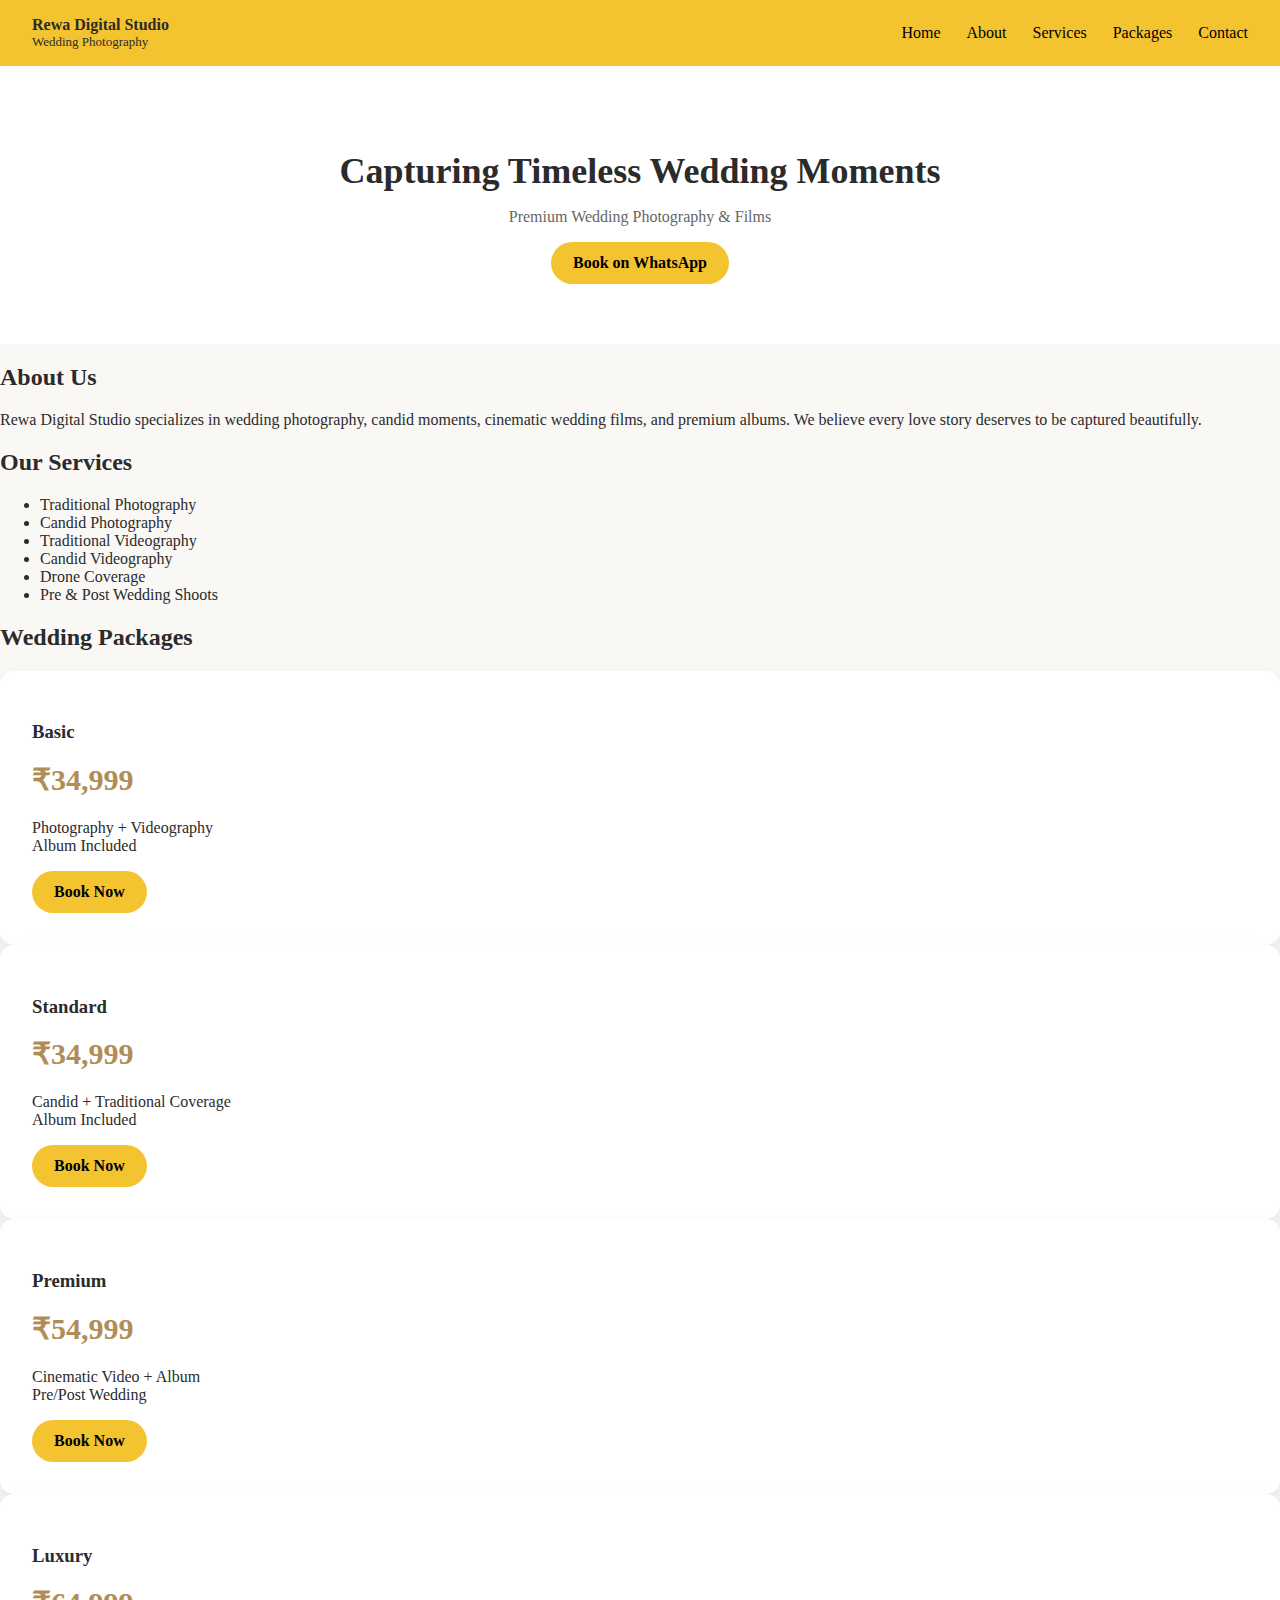
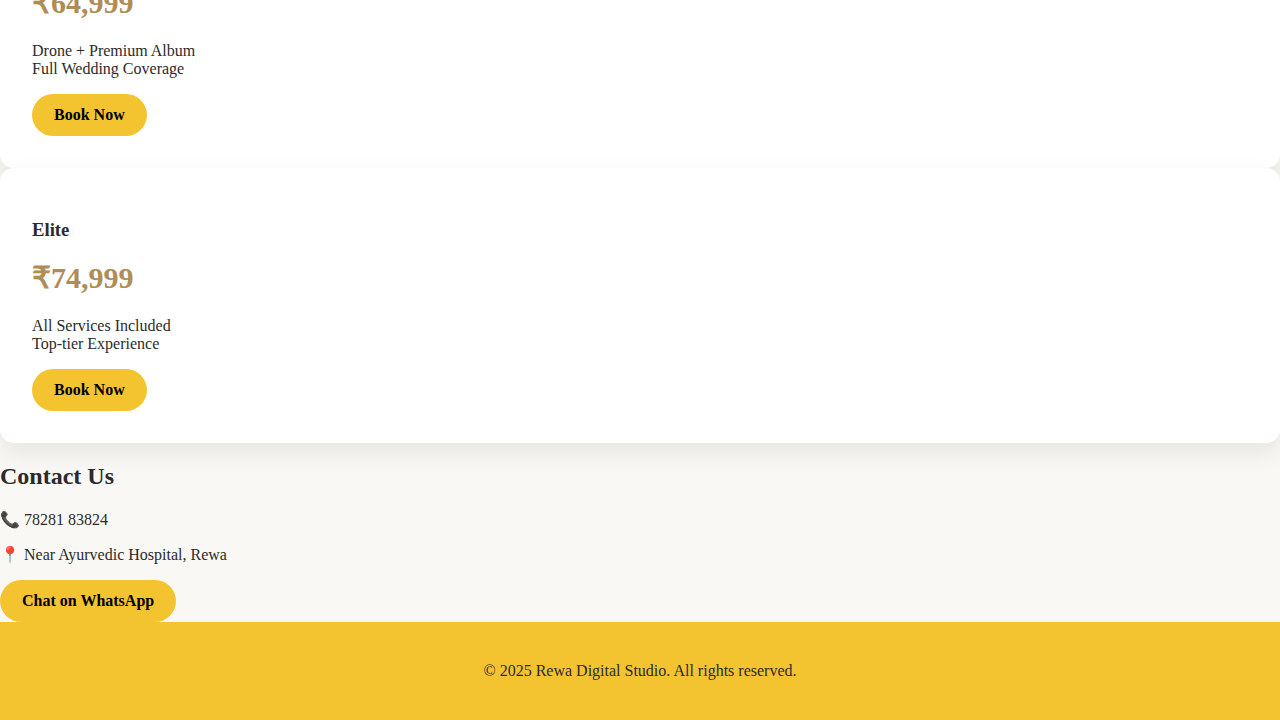
<file: index.html>
<!DOCTYPE html>
<html lang="en">
<head>
  <meta charset="UTF-8" />
  <title>Rewa Digital Studio | Wedding Photography</title>
  <meta name="viewport" content="width=device-width, initial-scale=1.0" />
  <link rel="stylesheet" href="style.css" />
</head>
<body>

<!-- ================= HEADER ================= -->
<header class="header">
  <div class="logo">
    <strong>Rewa Digital Studio</strong>
    <span>Wedding Photography</span>
  </div>
  <nav>
    <a href="#home">Home</a>
    <a href="#about">About</a>
    <a href="#services">Services</a>
    <a href="#packages">Packages</a>
    <a href="#contact">Contact</a>
  </nav>
</header>

<!-- ================= HERO ================= -->
<section id="home" class="hero">
  <h1>Capturing Timeless Wedding Moments</h1>
  <p>Premium Wedding Photography & Films</p>
  <a href="https://wa.me/917828183824" class="btn">Book on WhatsApp</a>
</section>

<!-- ================= ABOUT ================= -->
<section id="about" class="section">
  <h2>About Us</h2>
  <p>
    Rewa Digital Studio specializes in wedding photography, candid moments,
    cinematic wedding films, and premium albums. We believe every love story
    deserves to be captured beautifully.
  </p>
</section>

<!-- ================= SERVICES ================= -->
<section id="services" class="section gray">
  <h2>Our Services</h2>
  <ul class="services">
    <li>Traditional Photography</li>
    <li>Candid Photography</li>
    <li>Traditional Videography</li>
    <li>Candid Videography</li>
    <li>Drone Coverage</li>
    <li>Pre & Post Wedding Shoots</li>
  </ul>
</section>

<!-- ================= PACKAGES ================= -->
<section id="packages" class="section">
  <h2>Wedding Packages</h2>

  <div class="cards">

    <div class="card">
      <h3>Basic</h3>
      <p class="price">₹34,999</p>
      <p>Photography + Videography<br>Album Included</p>
      <a href="https://wa.me/917828183824?text=I%20want%20Basic%20package" class="btn">Book Now</a>
    </div>

    <div class="card">
      <h3>Standard</h3>
      <p class="price">₹34,999</p>
      <p>Candid + Traditional Coverage<br>Album Included</p>
      <a href="https://wa.me/917828183824?text=I%20want%20Standard%20package" class="btn">Book Now</a>
    </div>

    <div class="card featured">
      <h3>Premium</h3>
      <p class="price">₹54,999</p>
      <p>Cinematic Video + Album<br>Pre/Post Wedding</p>
      <a href="https://wa.me/917828183824?text=I%20want%20Premium%20package" class="btn">Book Now</a>
    </div>

    <div class="card">
      <h3>Luxury</h3>
      <p class="price">₹64,999</p>
      <p>Drone + Premium Album<br>Full Wedding Coverage</p>
      <a href="https://wa.me/917828183824?text=I%20want%20Luxury%20package" class="btn">Book Now</a>
    </div>

    <div class="card">
      <h3>Elite</h3>
      <p class="price">₹74,999</p>
      <p>All Services Included<br>Top-tier Experience</p>
      <a href="https://wa.me/917828183824?text=I%20want%20Elite%20package" class="btn">Book Now</a>
    </div>

  </div>
</section>

<!-- ================= CONTACT ================= -->
<section id="contact" class="section gray">
  <h2>Contact Us</h2>
  <p>📞 78281 83824</p>
  <p>📍 Near Ayurvedic Hospital, Rewa</p>
  <a href="https://wa.me/917828183824" class="btn">Chat on WhatsApp</a>
</section>

<!-- ================= FOOTER ================= -->
<footer class="footer">
  <p>© 2025 Rewa Digital Studio. All rights reserved.</p>
</footer>

</body>
</html>
</file>
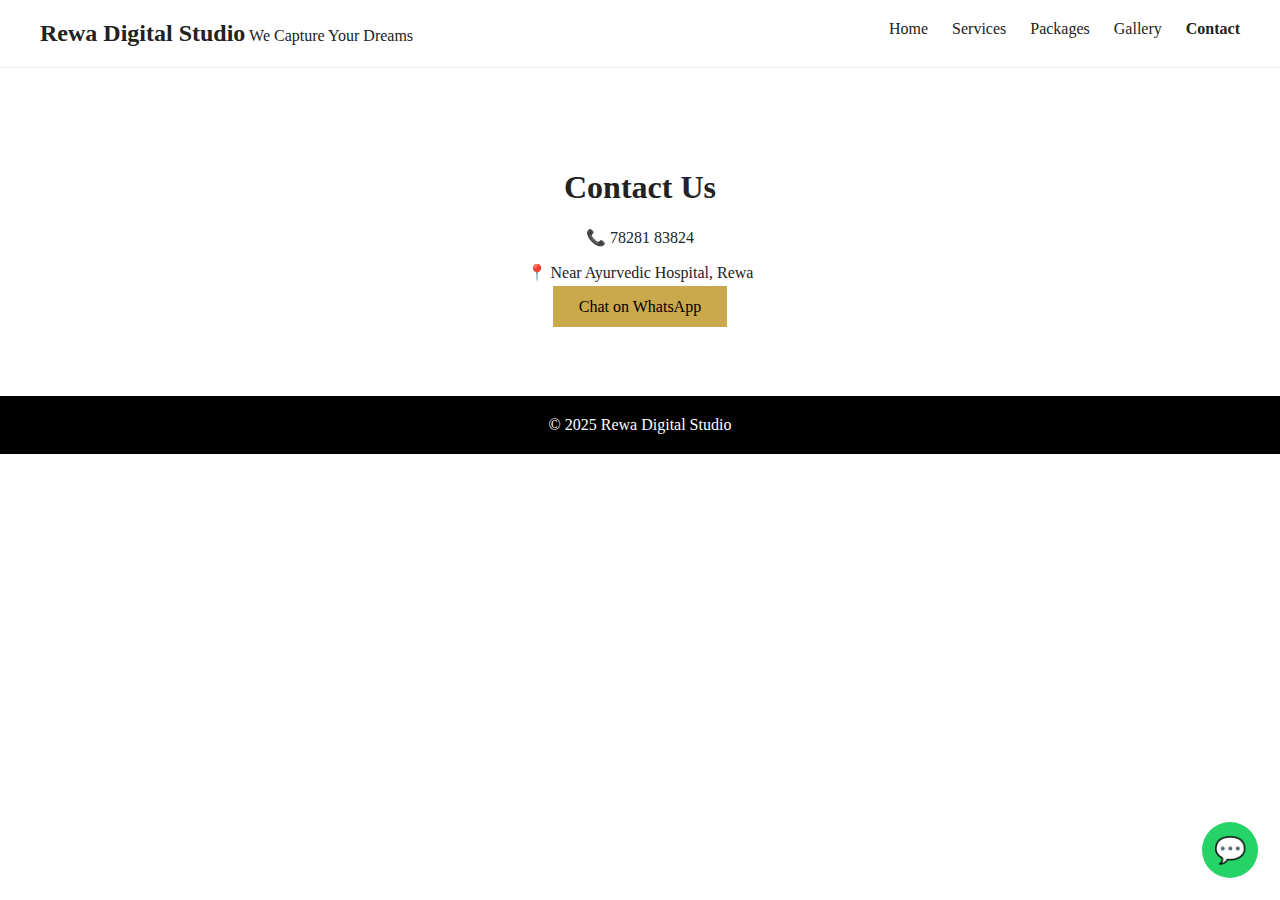
<file: contact.html>
<!DOCTYPE html>
<html lang="en">
<head>
  <meta charset="UTF-8">
  <title>Contact | Rewa Digital Studio</title>
  <meta name="viewport" content="width=device-width, initial-scale=1.0">
  <link rel="stylesheet" href="css/style.css">
  <script defer src="js/main.js"></script>
</head>
<body>

<header class="header">
  <div class="logo">
    <span class="brand">Rewa Digital Studio</span>
    <span class="tagline">We Capture Your Dreams</span>
  </div>
  <nav class="nav">
    <a href="index.html">Home</a>
    <a href="services.html">Services</a>
    <a href="packages.html">Packages</a>
    <a href="gallery.html">Gallery</a>
    <a href="contact.html" class="active">Contact</a>
  </nav>
</header>

<section class="section">
  <h1>Contact Us</h1>
  <p>📞 78281 83824</p>
  <p>📍 Near Ayurvedic Hospital, Rewa</p>
  <a class="btn" href="https://wa.me/917828183824">Chat on WhatsApp</a>
</section>

<footer class="footer">
  © 2025 Rewa Digital Studio
</footer>

<a class="whatsapp-float" href="https://wa.me/917828183824" target="_blank">💬</a>

</body>
</html>
</file>
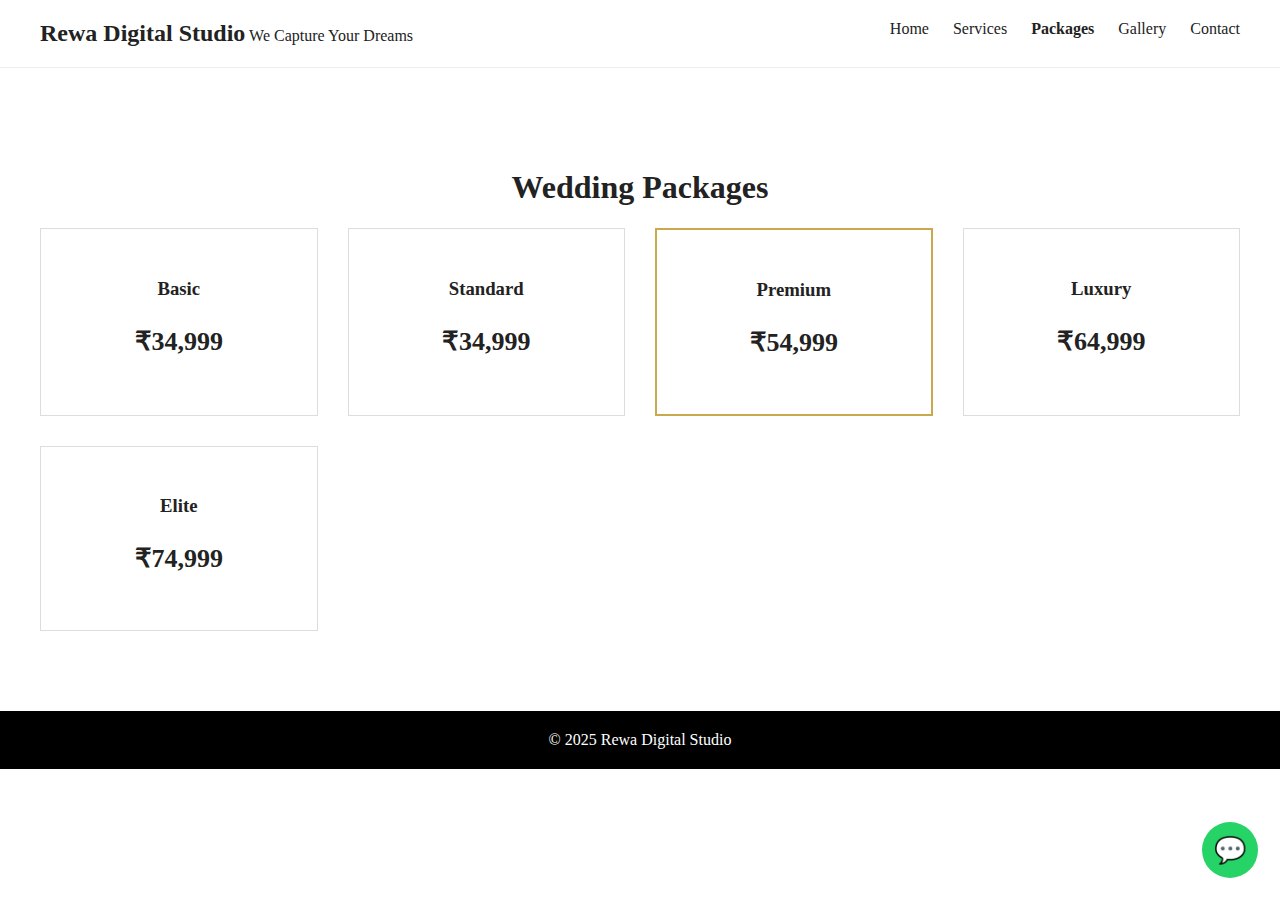
<file: packages.html>
<!DOCTYPE html>
<html lang="en">
<head>
  <meta charset="UTF-8">
  <title>Wedding Packages | Rewa Digital Studio</title>
  <meta name="viewport" content="width=device-width, initial-scale=1.0">
  <link rel="stylesheet" href="css/style.css">
  <script defer src="js/main.js"></script>
</head>
<body>

<header class="header">
  <div class="logo">
    <span class="brand">Rewa Digital Studio</span>
    <span class="tagline">We Capture Your Dreams</span>
  </div>
  <nav class="nav">
    <a href="index.html">Home</a>
    <a href="services.html">Services</a>
    <a href="packages.html" class="active">Packages</a>
    <a href="gallery.html">Gallery</a>
    <a href="contact.html">Contact</a>
  </nav>
</header>

<section class="section">
  <h1>Wedding Packages</h1>
  <div class="grid">

    <div class="package">
      <h3>Basic</h3>
      <p class="price">₹34,999</p>
    </div>

    <div class="package">
      <h3>Standard</h3>
      <p class="price">₹34,999</p>
    </div>

    <div class="package highlight">
      <h3>Premium</h3>
      <p class="price">₹54,999</p>
    </div>

    <div class="package">
      <h3>Luxury</h3>
      <p class="price">₹64,999</p>
    </div>

    <div class="package">
      <h3>Elite</h3>
      <p class="price">₹74,999</p>
    </div>

  </div>
</section>

<footer class="footer">
  © 2025 Rewa Digital Studio
</footer>

<a class="whatsapp-float" href="https://wa.me/917828183824" target="_blank">💬</a>

</body>
</html>
</file>
<file: style.css>
* {
  box-sizing: border-box;
  font-family: "Georgia", "Times New Roman", serif;
}

body {
  margin: 0;
  background: #faf8f5;
  color: #2b2b2b;
}

/* Header */
.header {
  background: #f4c430;
  padding: 16px 32px;
  display: flex;
  justify-content: space-between;
  align-items: center;
}

.logo span {
  display: block;
  font-size: 13px;
}

nav a {
  margin-left: 22px;
  text-decoration: none;
  color: #000;
  font-weight: 500;
}

nav a.active {
  border-bottom: 2px solid #000;
}

/* Hero */
.hero {
  text-align: center;
  padding: 60px 20px;
  background: #fff;
}

.hero h1 {
  font-size: 36px;
  margin-bottom: 12px;
}

.hero p {
  color: #666;
}

/* Packages */
.packages {
  display: grid;
  grid-template-columns: repeat(auto-fit, minmax(280px, 1fr));
  gap: 30px;
  padding: 50px;
}

.card {
  background: #fff;
  padding: 32px;
  border-radius: 14px;
  box-shadow: 0 10px 25px rgba(0,0,0,0.08);
  position: relative;
}

.card h2 {
  margin-top: 0;
  font-size: 26px;
}

.price {
  font-size: 30px;
  font-weight: bold;
  margin: 12px 0 22px;
  color: #b08d57;
}

.card ul {
  padding-left: 18px;
  margin-bottom: 28px;
}

.card li {
  margin-bottom: 10px;
}

/* Buttons */
.btn {
  display: inline-block;
  padding: 12px 22px;
  background: #f4c430;
  color: #000;
  text-decoration: none;
  border-radius: 30px;
  font-weight: bold;
}

.btn.dark {
  background: #000;
  color: #fff;
}

/* Highlights */
.popular {
  border: 2px solid #f4c430;
}

.badge {
  position: absolute;
  top: -14px;
  right: 16px;
  background: #f4c430;
  padding: 6px 14px;
  font-size: 12px;
  border-radius: 20px;
}

.elite {
  background: #1c1c1c;
  color: #fff;
}

.elite .price {
  color: #f4c430;
}

/* Footer */
.footer {
  text-align: center;
  padding: 24px;
  background: #f4c430;
}

/* WhatsApp Floating Button */
.whatsapp-float {
  position: fixed;
  bottom: 20px;
  right: 20px;
  background: #25d366;
  color: #fff;
  font-size: 28px;
  padding: 14px 16px;
  border-radius: 50%;
  text-decoration: none;
  box-shadow: 0 6px 20px rgba(0,0,0,0.3);
}
</file>
<file: css/style.css>
body {
  margin: 0;
  font-family: Georgia, serif;
  color: #222;
}

.header {
  display: flex;
  justify-content: space-between;
  padding: 20px 40px;
  border-bottom: 1px solid #eee;
}

.brand {
  font-size: 24px;
  font-weight: bold;
}

.nav a {
  margin-left: 20px;
  text-decoration: none;
  color: #222;
}

.nav a.active {
  font-weight: bold;
}

.hero {
  text-align: center;
  padding: 120px 20px;
  background: #f8f6f2;
}

.section {
  padding: 80px 40px;
  text-align: center;
}

.grid {
  display: grid;
  grid-template-columns: repeat(auto-fit, minmax(220px, 1fr));
  gap: 30px;
}

.card, .package {
  border: 1px solid #ddd;
  padding: 30px;
}

.highlight {
  border: 2px solid #caa84c;
}

.price {
  font-size: 26px;
  font-weight: bold;
}

.btn {
  padding: 12px 26px;
  background: #caa84c;
  color: #000;
  text-decoration: none;
}

.footer {
  background: #000;
  color: #fff;
  text-align: center;
  padding: 20px;
}

/* Gallery */
.gallery-grid {
  display: grid;
  grid-template-columns: repeat(auto-fit, minmax(260px, 1fr));
  gap: 20px;
}

.gallery-grid img {
  width: 100%;
  height: 320px;
  object-fit: cover;
  cursor: pointer;
}

/* Lightbox */
#lightbox {
  position: fixed;
  inset: 0;
  background: rgba(0,0,0,0.85);
  display: none;
  align-items: center;
  justify-content: center;
}

#lightbox img {
  max-width: 90%;
  max-height: 90%;
}

/* WhatsApp */
.whatsapp-float {
  position: fixed;
  right: 22px;
  bottom: 22px;
  background: #25d366;
  color: #fff;
  width: 56px;
  height: 56px;
  border-radius: 50%;
  display: flex;
  align-items: center;
  justify-content: center;
  font-size: 26px;
  text-decoration: none;
}
</file>
